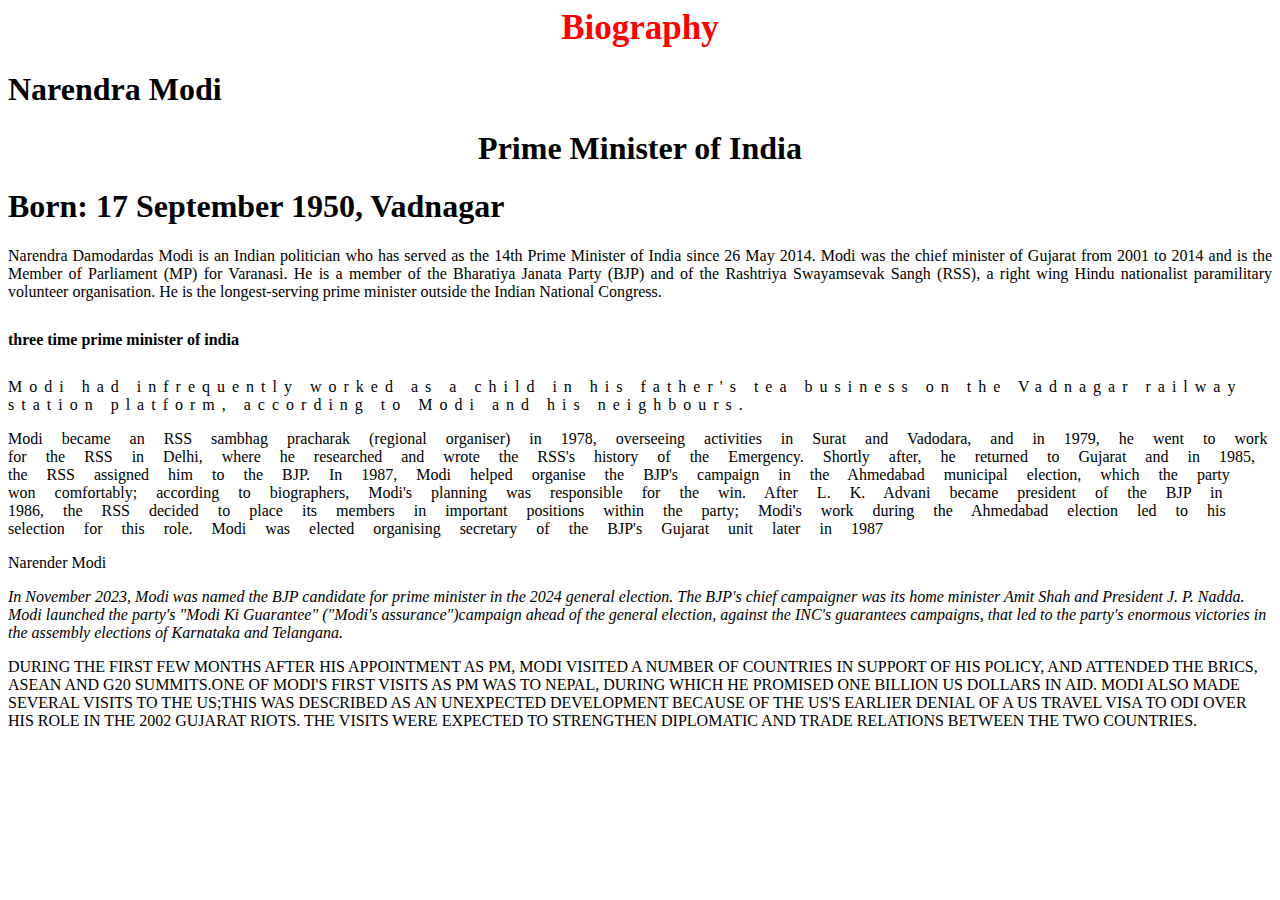
<file: HMTML AND CSS/Index.html>
<html>
<head>
      <link rel="stylesheet" type="text/css" href="style.css">
     
</head>
<body>
      <h1 class="one">Biography</h1>
      <h1 class="two"> Narendra Modi</h1>
      <h1 class="three">Prime Minister of India</h>
      <h1 class="four">Born: 17 September 1950, Vadnagar</h1>
      
     <p class="five">Narendra Damodardas Modi  is an Indian politician who has served as the 14th Prime Minister of India since 26 May 2014. Modi was the chief minister of Gujarat from 2001 to 2014 and is the Member of Parliament (MP) for Varanasi. He is a member of the Bharatiya Janata Party (BJP) and of the Rashtriya Swayamsevak Sangh (RSS), a right wing Hindu nationalist paramilitary volunteer organisation. He is the longest-serving prime minister outside the Indian National Congress.</p>	

<b> three time prime minister of india</b>

<p class="six">Modi had infrequently worked as a child in his father's tea business on the Vadnagar railway station platform, according to Modi and his neighbours.</p>


<p class="seven">Modi became an RSS sambhag pracharak (regional organiser) in 1978, overseeing activities in Surat and Vadodara, and in 1979, he went to work for the RSS in Delhi, where he researched and wrote the RSS's history of the Emergency. Shortly after, he returned to Gujarat and in 1985, the RSS assigned him to the BJP. In 1987, Modi helped organise the BJP's campaign in the Ahmedabad municipal election, which the party won comfortably; according to biographers, Modi's planning was responsible for the win. After L. K. Advani became president of the BJP in 1986, the RSS decided to place its members in important positions within the party; Modi's work during the Ahmedabad election led to his selection for this role. Modi was elected organising secretary of the BJP's Gujarat unit later in 1987</p>


<a herf"https://www.instagram.com/narendramodi/?hl=en">Narender Modi<a>

<p class="eight">In November 2023, Modi was named the BJP candidate for prime minister in the 2024 general election. The BJP's chief campaigner was its home minister Amit Shah and President J. P. Nadda. Modi launched the party's "Modi Ki Guarantee" ("Modi's assurance")campaign ahead of the general election, against the INC's guarantees campaigns, that led to the party's enormous victories in the assembly elections of Karnataka and Telangana.</p>

<p class="nine">during the first few months after his appointment as pm, modi visited a number of countries in support of his policy, and attended the BRICS, ASEAN and G20 summits.One of Modi's first visits as PM was to Nepal, during which he promised one billion US dollars in aid. modi also made several visits to the US;this was described as an unexpected development because of the US's earlier denial of a US travel visa to odi over his role in the 2002 gujarat riots. The visits were expected to strengthen diplomatic and trade relations between the two countries.</p>

</body>
</html>
</file>
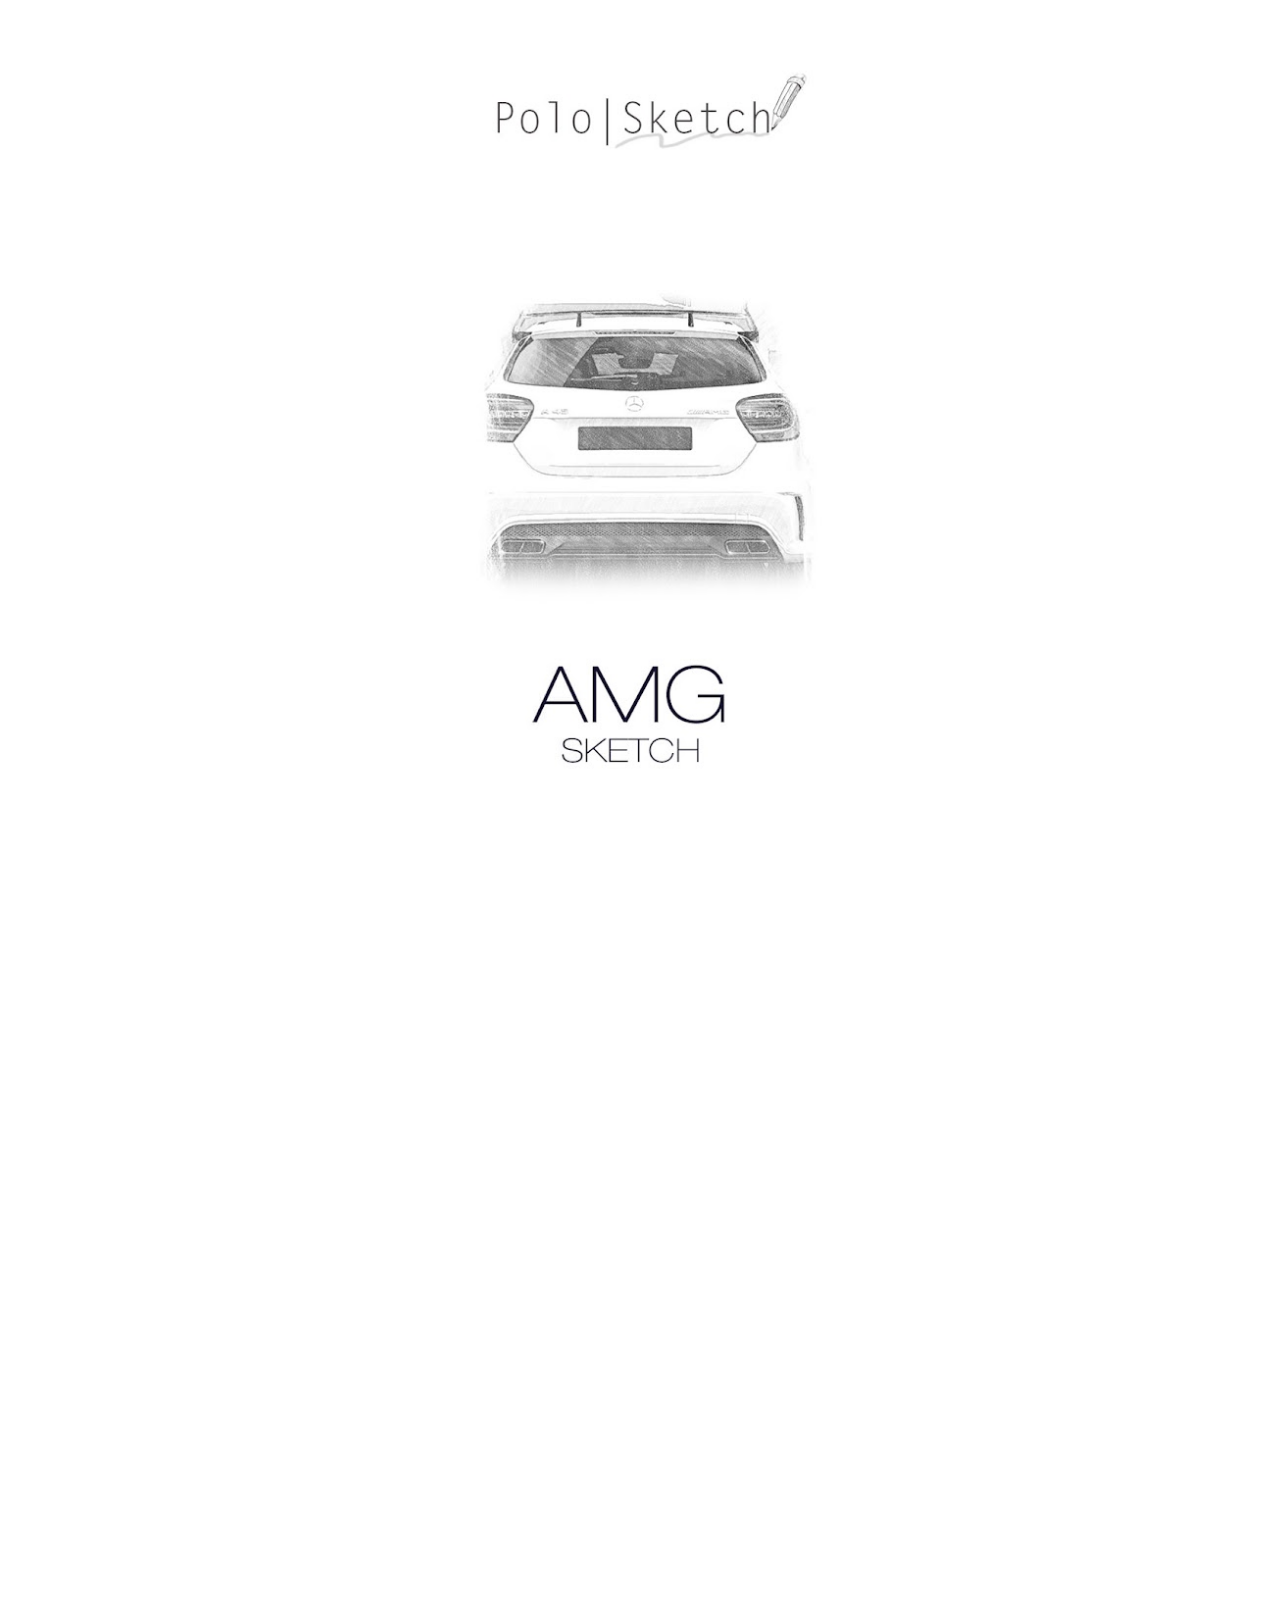
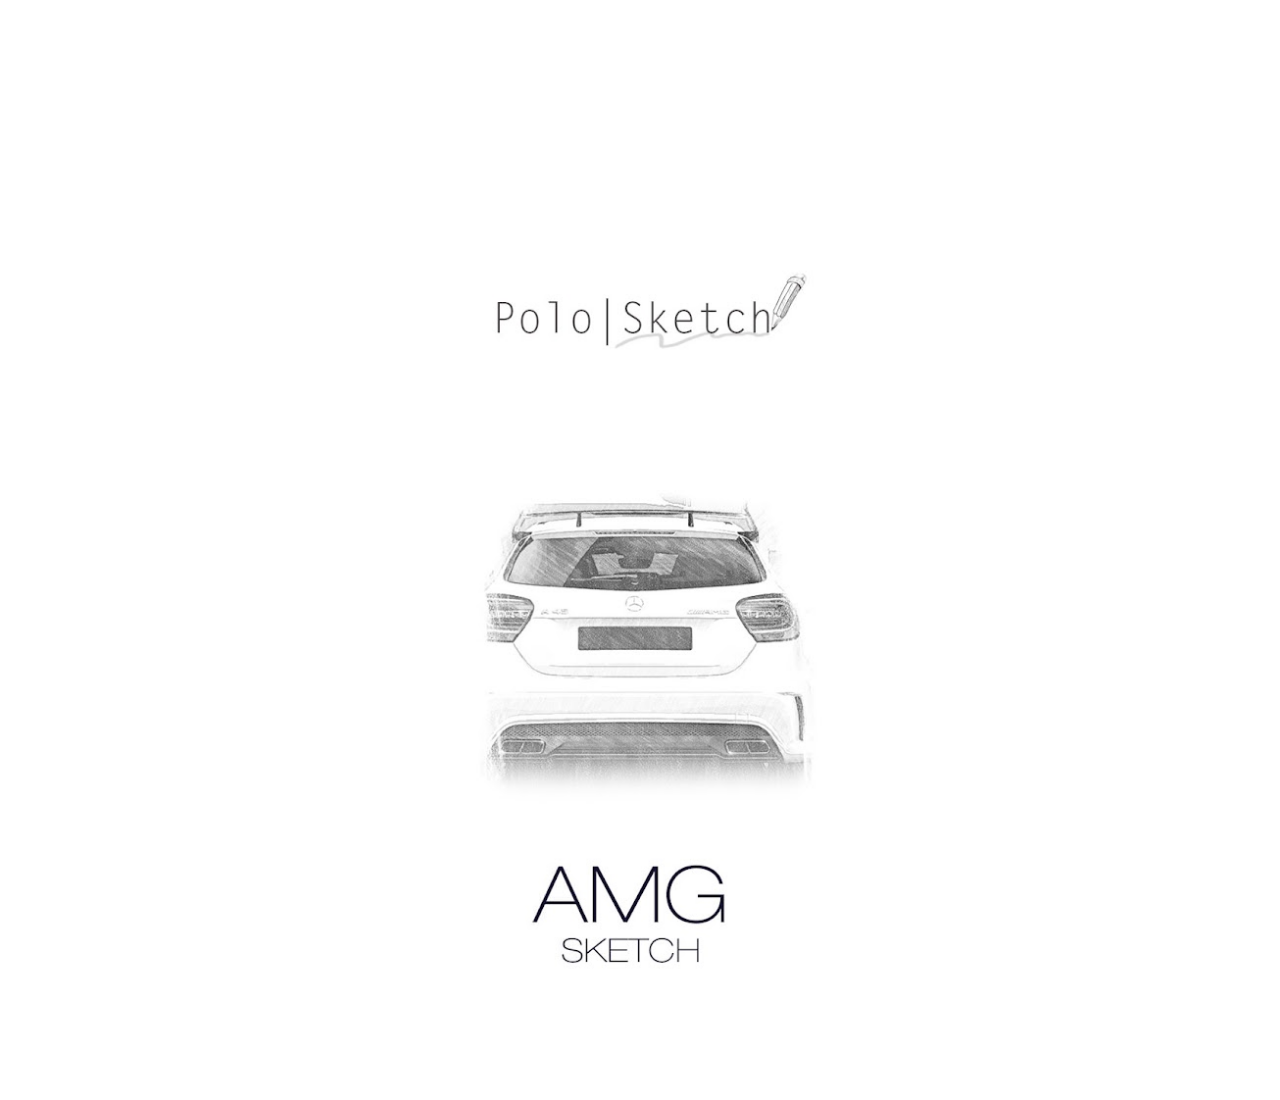
<file: Background And CSS/indx.html>
<html>
<head>
       <title>Background</title>
	   <link rel="stylesheet"type="text/css"href="style.css"> 
</head>
<body>
     <div class="box1"></div>
	 <div class="box2"></div>
	  <div class="box3"></div>
</body>
</html>
</file>
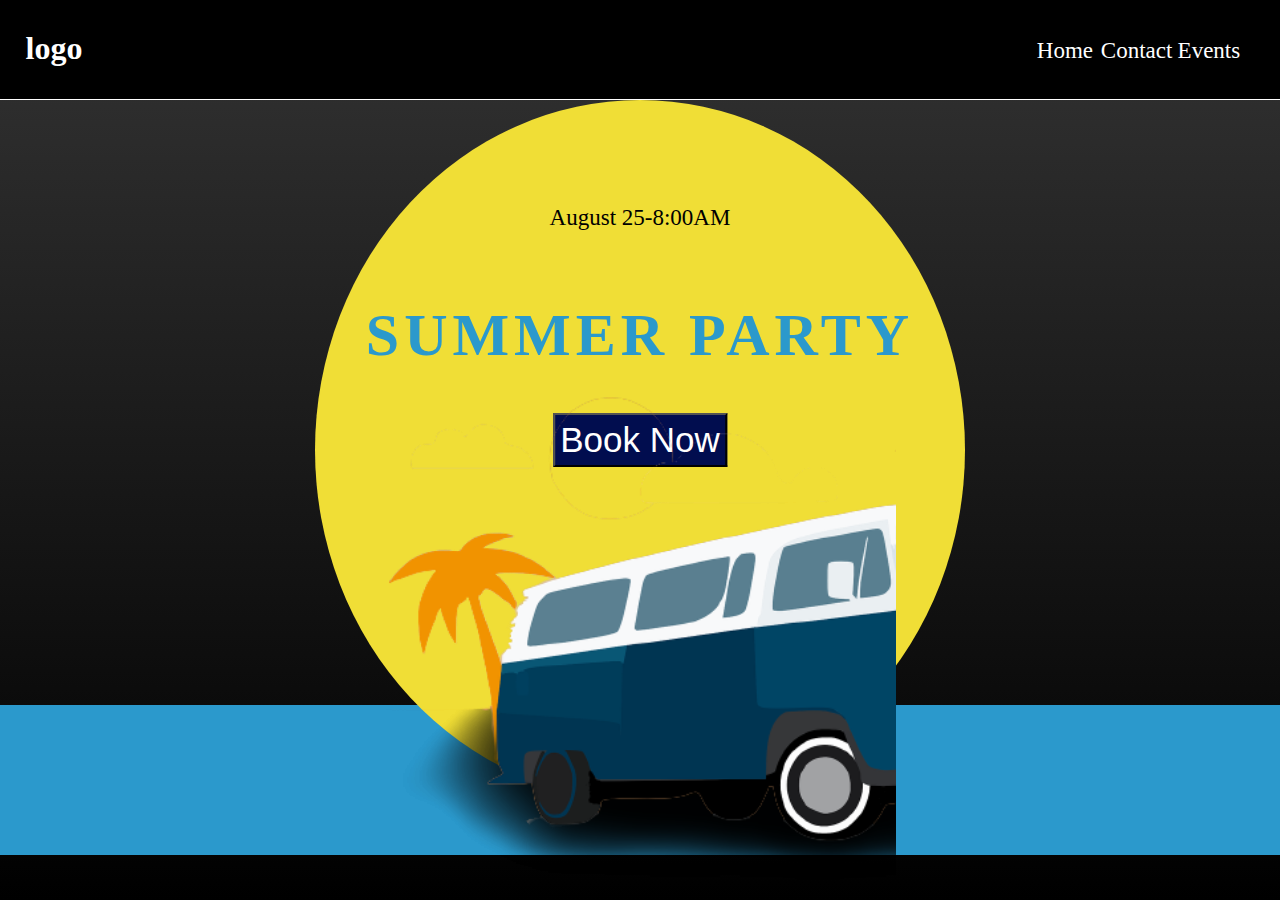
<file: Exam F/indox.html>
<!DOCTYPE html>
<html lang="en">
<head>
    <link rel="stylesheet" href="style.css">
</head>
<body>
    <div class="box1">
        <div class="box2">
        </div>
    <div class="box3">
        <h1 class="logo">logo</h1>
        <p class="hom">Home</p>
        <p class="contact">Contact</p>
        <p class="ent">Events</p>
        <div class="cr">
            <p>August 25-8:00AM</p>
            <h1>SUMMER PARTY</h1>
            <button>Book Now</button>
        </div>
    </div>
   <div class="box4"><div class="img"></div></div> <div class="img"></div>
</div>


    
</body>
</html>
</file>
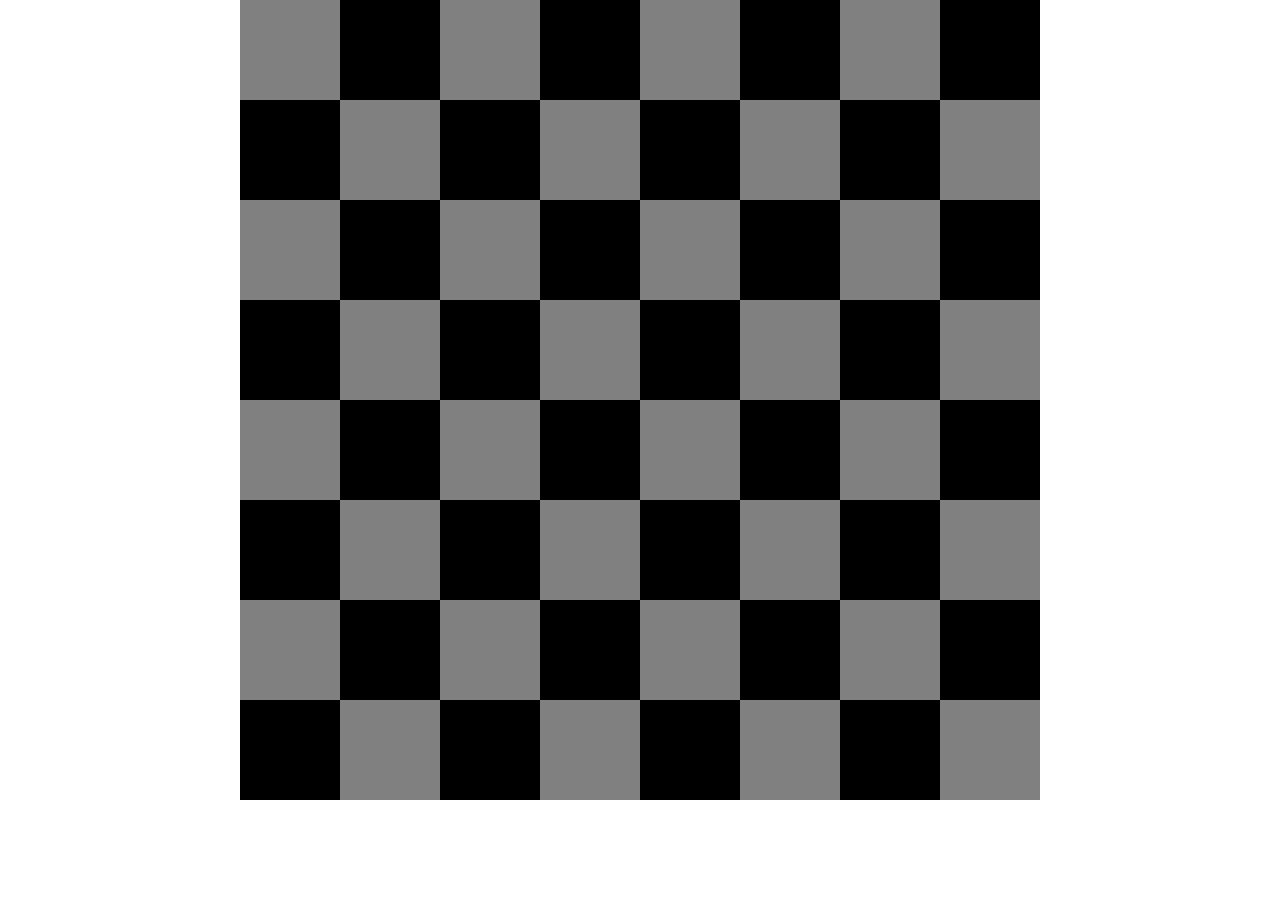
<file: float css HTMl/inox.html>
<html>
<head>
      <link rel="stylesheet"type="text/css" href="style.css">
</head>
<body>
     <center><div class=one>
      <div class=gray></div>
	  <div class=black></div>
	  <div class=gray></div>
	  <div class=black></div>
	  <div class=gray></div>
	  <div class=black></div>
	  <div class=gray></div>
	  <div class=black></div>
	  </div>
	  
	  <div class=two>
	  <div class=black></div>
	  <div class=gray></div>
	  <div class=black></div>
	  <div class=gray></div>
	  <div class=black></div>
	  <div class=gray></div>
	  <div class=black></div>
	  <div class=gray></div>
	  </div>
	  
	   <div class=one>
      <div class=gray></div>
	  <div class=black></div>
	  <div class=gray></div>
	  <div class=black></div>
	  <div class=gray></div>
	  <div class=black></div>
	  <div class=gray></div>
	  <div class=black></div>
	  </div>
	  
	  <div class=two>
	  <div class=black></div>
	  <div class=gray></div>
	  <div class=black></div>
	  <div class=gray></div>
	  <div class=black></div>
	  <div class=gray></div>
	  <div class=black></div>
	  <div class=gray></div>
	  </div>
	  
	  <div class=one>
      <div class=gray></div>
	  <div class=black></div>
	  <div class=gray></div>
	  <div class=black></div>
	  <div class=gray></div>
	  <div class=black></div>
	  <div class=gray></div>
	  <div class=black></div>
	  </div>
	  
	  <div class=two>
	  <div class=black></div>
	  <div class=gray></div>
	  <div class=black></div>
	  <div class=gray></div>
	  <div class=black></div>
	  <div class=gray></div>
	  <div class=black></div>
	  <div class=gray></div>
	  </div>
	  
	  <div class=one>
      <div class=gray></div>
	  <div class=black></div>
	  <div class=gray></div>
	  <div class=black></div>
	  <div class=gray></div>
	  <div class=black></div>
	  <div class=gray></div>
	  <div class=black></div>
	  </div>
	  
	  <div class=two>
	  <div class=black></div>
	  <div class=gray></div>
	  <div class=black></div>
	  <div class=gray></div>
	  <div class=black></div>
	  <div class=gray></div>
	  <div class=black></div>
	  <div class=gray></div>
	  </div>
	  </center>
</body>
<html>
</file>
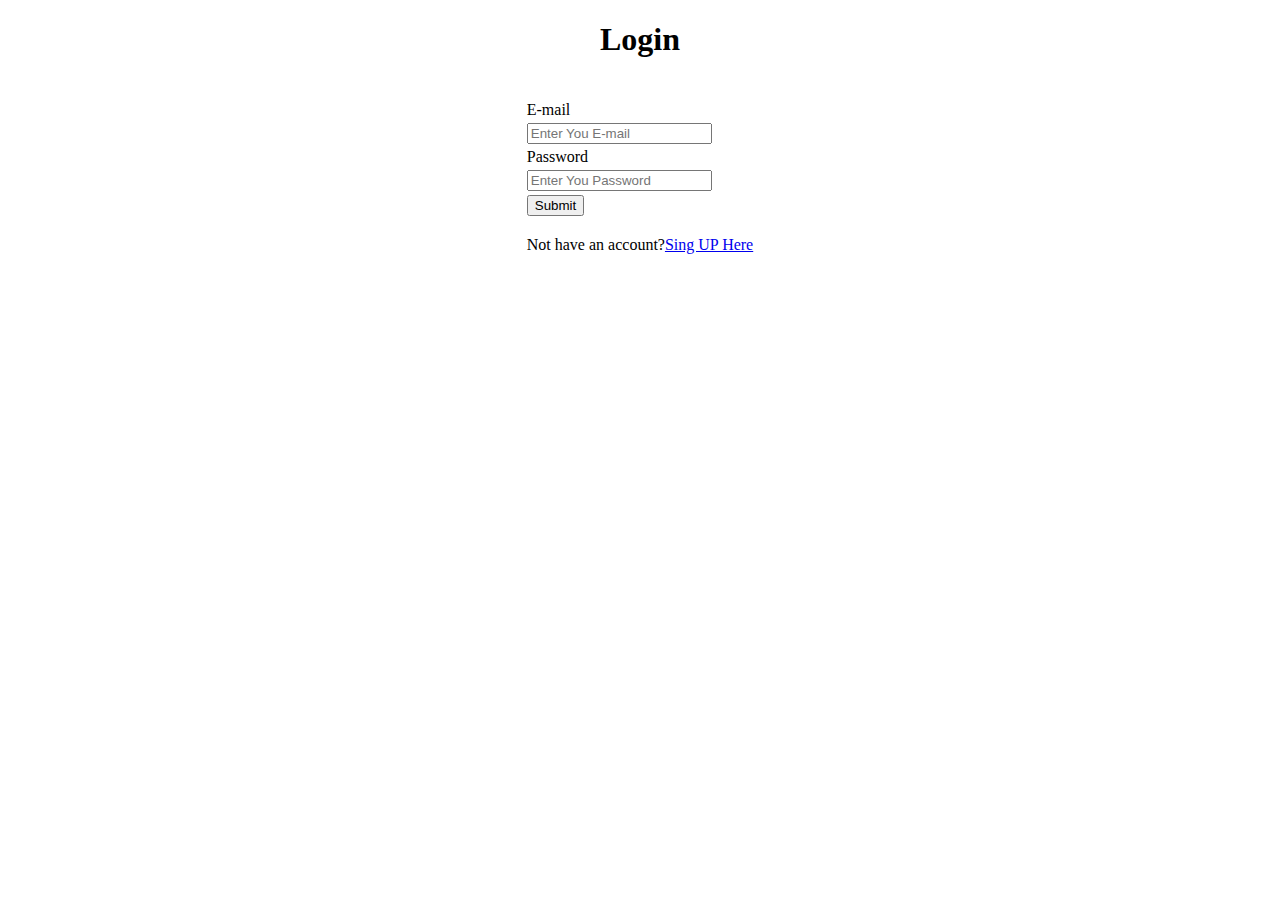
<file: Form1/Page1.html>
<!DOCTYPE html>
<html lang="en">
<head>
    <meta charset="UTF-8">
    <meta name="viewport" content="width=device-width, initial-scale=1.0">
    <title>Document</title>
</head>
<body>
    <form>
        <h1 align="center">Login</h1><br>
        <center><table>
            <tr>
                <td>E-mail</td>
            </tr>
            <tr>
                <td><input type="email" placeholder="Enter You E-mail"></td>
            </tr>
           <tr>
                <td>Password</td>
            </tr>
            <tr>
                <td><input type="password" placeholder="Enter You Password"></td>
            </tr>
            <tr>
                <td>
                    <button>Submit</button>
                </td>
            </tr>
            <tr>
                <td>
                    <p>Not have an account?<a href="Page2.html">Sing UP Here</a></p>
                </td>
            </tr>
        </table></center>
    </form>
</body>
</html>
</file>
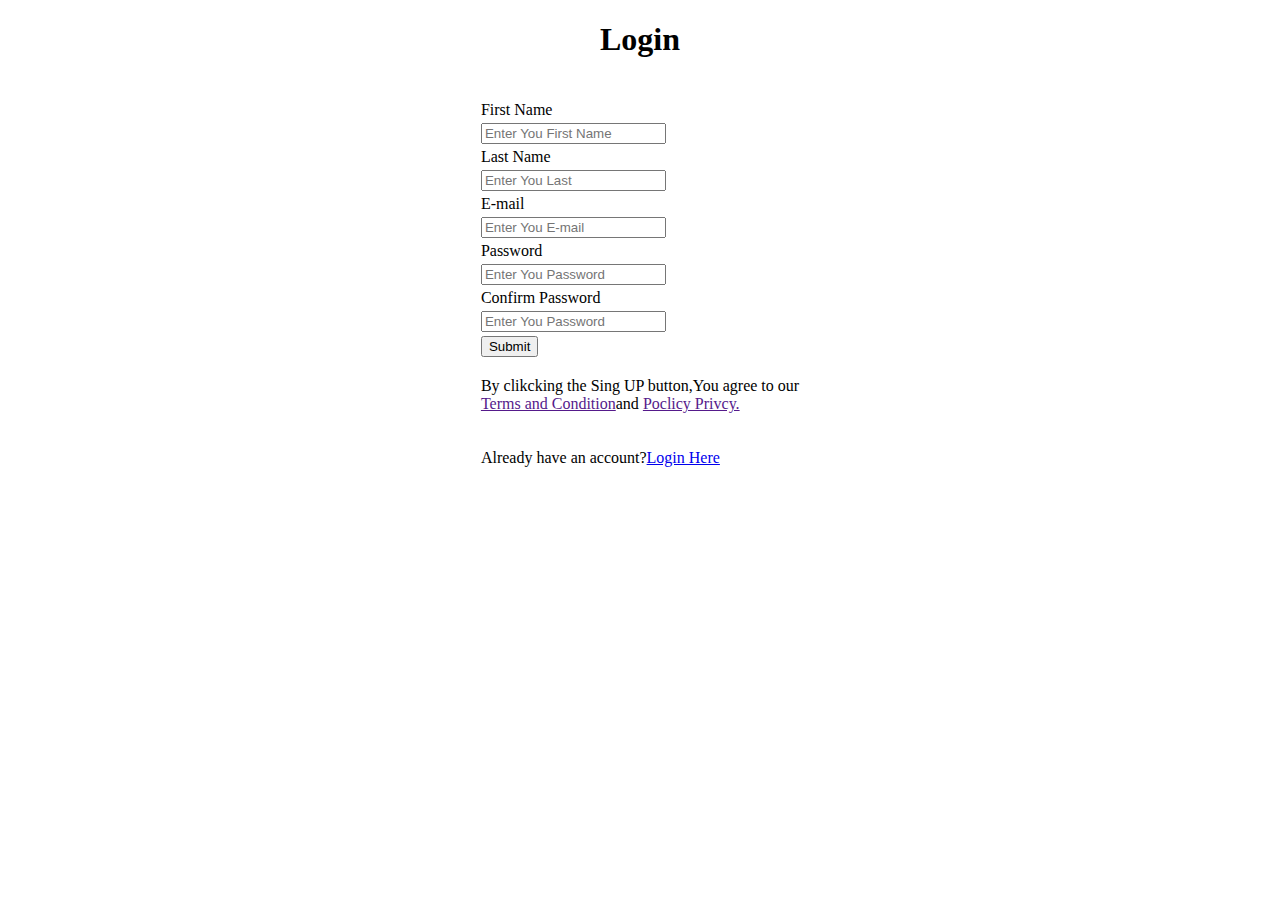
<file: Form1/Page2.html>
<!DOCTYPE html>
<html lang="en">
<head>
    <meta charset="UTF-8">
    <meta name="viewport" content="width=device-width, initial-scale=1.0">
    <title>Document</title>
</head>
<body>
    <form>
        <h1 align="center">Login</h1><br>
        <center><table>
            <tr>
                <td>First Name</td>
            </tr>
            <tr>
                <td><input type="text" placeholder="Enter You First Name"></td>
            </tr>
           <tr>
                <td>Last Name</td>
            </tr>
            <tr>
                <td><input type="text" placeholder="Enter You Last"></td>
            </tr>
            <tr>
                <td>E-mail</td>
            </tr>
            <tr>
                <td><input type="email" placeholder="Enter You E-mail"></td>
            </tr>
            <tr>
                <td>Password</td>
            </tr>
            <tr>
                <td><input type="password" placeholder="Enter You Password"></td>
            </tr>
            <tr>
                <td>Confirm Password</td>
            </tr>
            <tr>
                <td><input type="password" placeholder="Enter You Password"></td>
            </tr>
            <tr>
                <td>
                    <button>Submit                                                                                                                                      </button>
                </td>
            </tr>
            <tr>
                <td>
                    <p>By clikcking the Sing UP button,You agree to our <br><a href="">Terms and  Condition</a>and <a href="">Poclicy Privcy.</a></p>
                </td>
            </tr>
            <tr>
                <td>
                    <p>Already have an account?<a href="Page1.html">Login Here</a></p>
                </td>
            </tr>
        </table></center>
    </form>
</body>
</html>
</file>
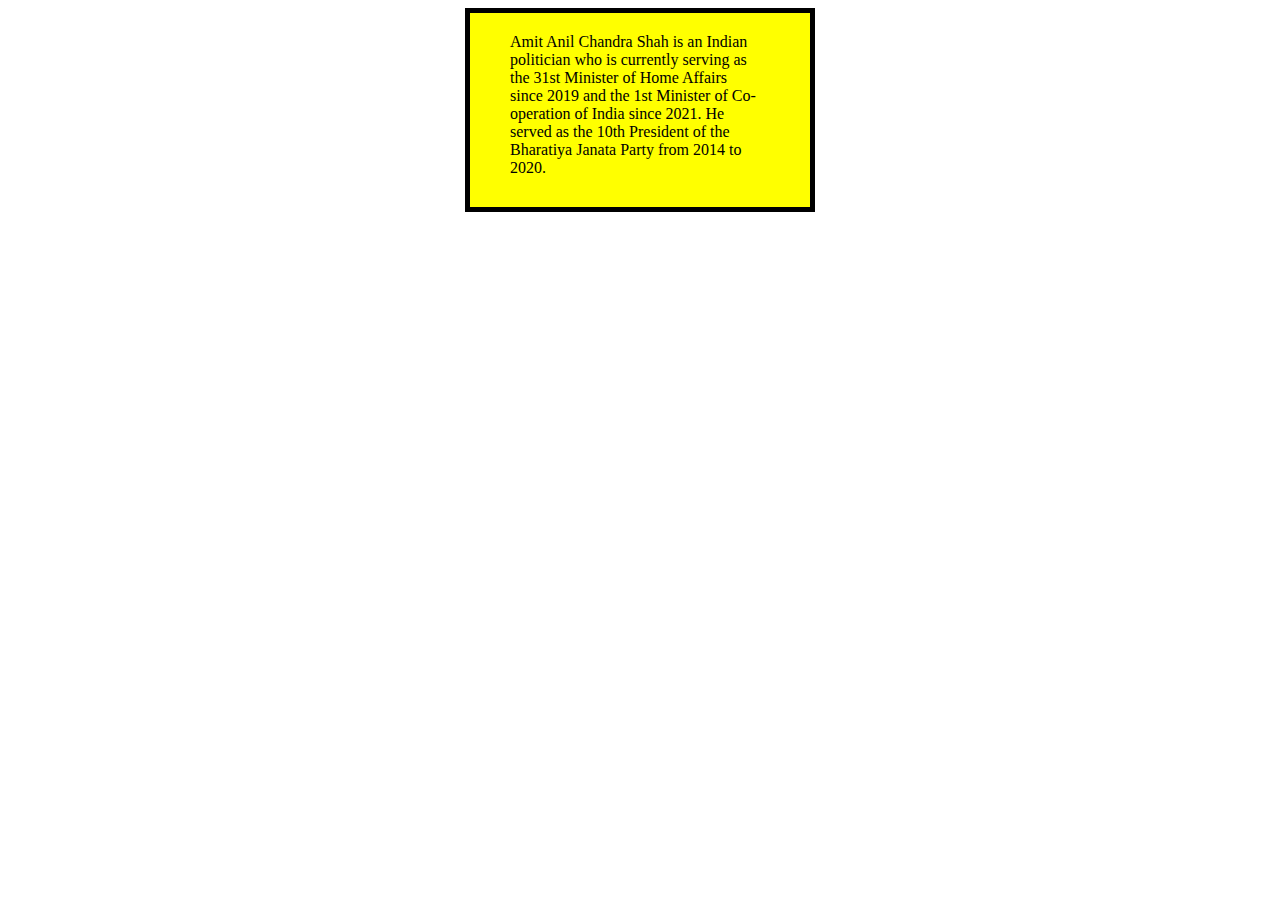
<file: HMTML AND CSS/box sizing.html>
<html>
<head>
     <title> box  sizing</title>
	 
	 <style>
	 div
	 {
	   border:5px, solid black;
	   hight:350px;
	   width:350px;
	   padding:20px 50px 30px 40px;
	   margin:auto;
	  box-sizing:border-box;
	  background-color:yellow;
	 }
	 </style>
	 
</head>
<body>
    <div>
	      Amit Anil Chandra Shah is an Indian politician who is currently serving as the 31st Minister of Home Affairs since 2019 and the 1st Minister of Co-operation of India since 2021. He served as the 10th President of the Bharatiya Janata Party from 2014 to 2020.
	</div>
</body>
</file>
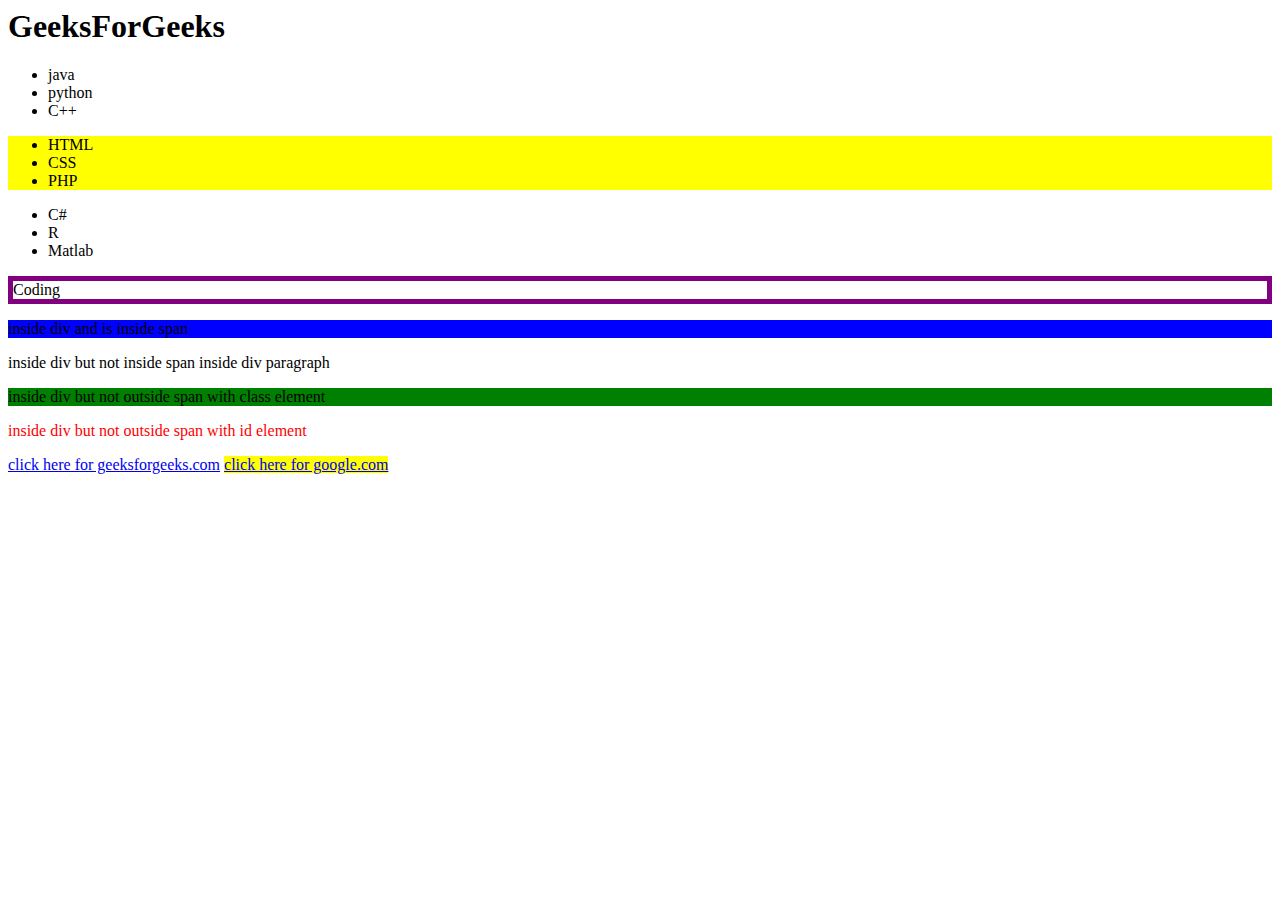
<file: HMTML AND CSS/Q1.html>
<html>
<head>
		<title>CSS</title>
</head>
<body>
		<h1>GeeksForGeeks</h1>
		<ul>
			<li>java</li>
			<li>python</li>
			<li>C++</li>
		</ul>
		<ul style="background-color:yellow;">
			<li>HTML</li>
			<li>CSS</li>
			<li>PHP</li>
		</ul>
		<ul>
			<li>C#</li>
			<li>R</li>
			<li>Matlab</li>
		</ul>

		<p style="border:5px solid purple ;" >Coding</p>

		<p style="background-color:blue;">inside div and is inside span</p>

		<p>inside div but not inside span inside div  paragraph</p>

		<p style="background-color:green;">inside div but not outside span with class element</p>

		<p style="color:red;">inside div but not outside span with id  element</p>

		<a href="https://www.googleadservices.com/pagead/aclk?sa=L&ai=DChcSEwiUoomZ0PiGAxUoK4MDHXKTC9MYABAAGgJzZg&ase=2&gclid=CjwKCAjw1emzBhB8EiwAHwZZxQEVdjMAbeUXi3GIeNhv-PRPurjzeUq7dJyCGLEJKNMxIv6u9sBjHxoCN5IQAvD_BwE&ohost=www.google.com&cid=CAESVeD2-IA-4yZAiCvuqip7P17UZ-KsbBdfTuutkNd6suCgiq6K3nyLjgpJ5Jk7AOb7WFY8_mOdQIYu2NHeRczj1cYO51WfQYxHaXfbwzusuNnb1O3uYYI&sig=AOD64_1rFfn8sCjz1-Pj6aihHZnd3piwQw&q&nis=4&adurl&ved=2ahUKEwiuj4SZ0PiGAxX_jGMGHaE8CPYQ0Qx6BAgGEAE">click here for geeksforgeeks.com</a>
<a href="https://www.google.com/" style="background-color:yellow;">click here for google.com</a>
</body>
</html>
</file>
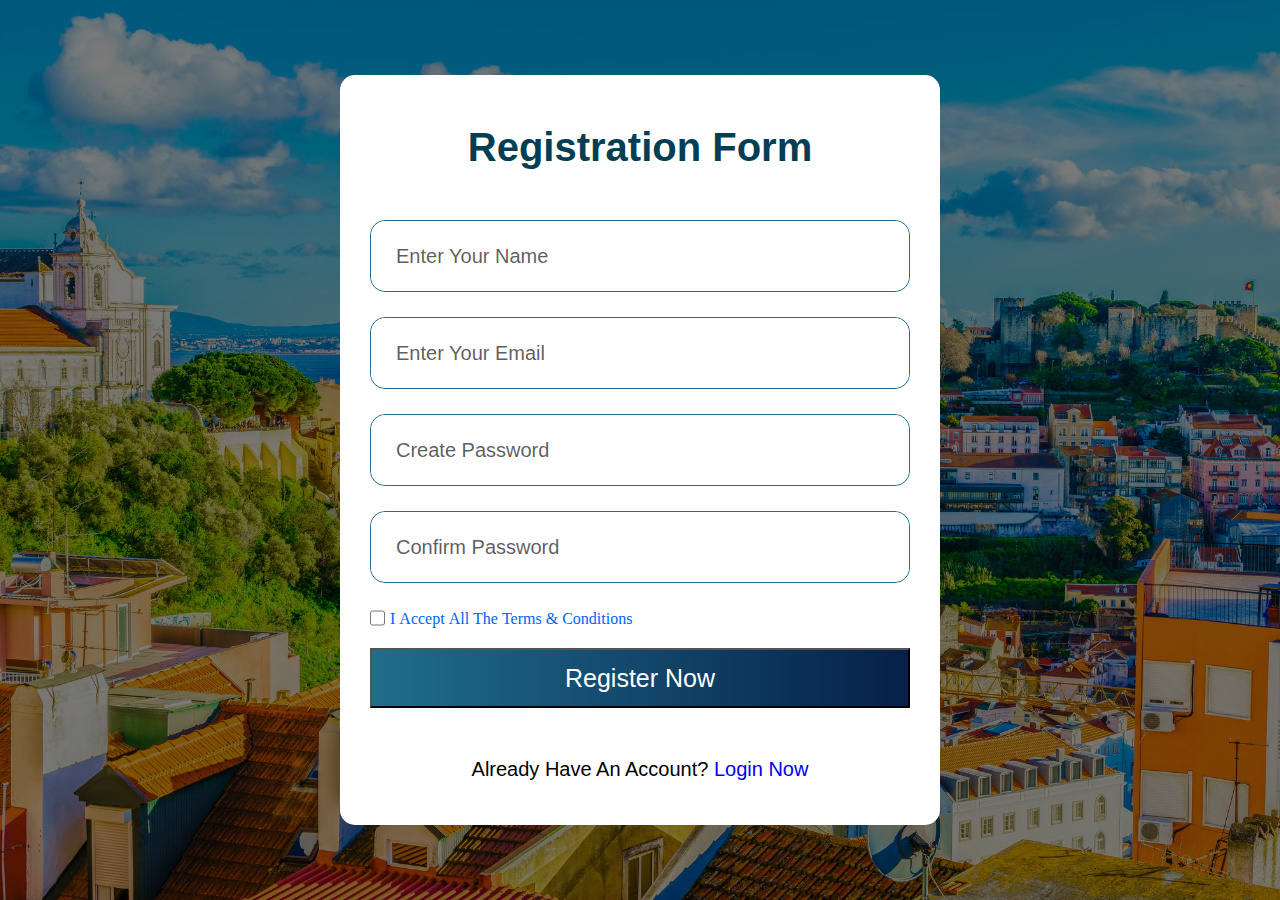
<file: HTML Exam-1/inxod.html>
<!DOCTYPE html>
<html lang="en">
<head>
    <link rel="stylesheet" href="style.css"> 
</head>
<body>
    <div class="box">
        <div class="form">
            <h1>Registration Form</h1>
            <div class="name">
                <input type="text" placeholder="Enter Your Name" class="Name">
               
              </div>
             <div class="email">
                <input type="Email" placeholder="Enter Your Email" class="Email">
             </div>
             <div class="password">
                <input type="password" placeholder="Create Password" class="Password">
             </div>
            <div class="confirm">
                <input type="password" placeholder="Confirm Password" class="Confirm">
            </div>
            <div class="check">
                <input type="checkbox" class="checkbox">
                <span>I&nbsp;Accept&nbsp;All&nbsp;The&nbsp;Terms&nbsp;&&nbsp;Conditions</span>
            </div>
            <div class="button">
                <input type="submit" value="Register Now" class="submit">
            </div>
            <div class="footer">
                <p>Already Have An Account?  <a href="#">Login Now</a></p>
            </div>
        </div>
    </div>
    
</body>
</html>
</file>
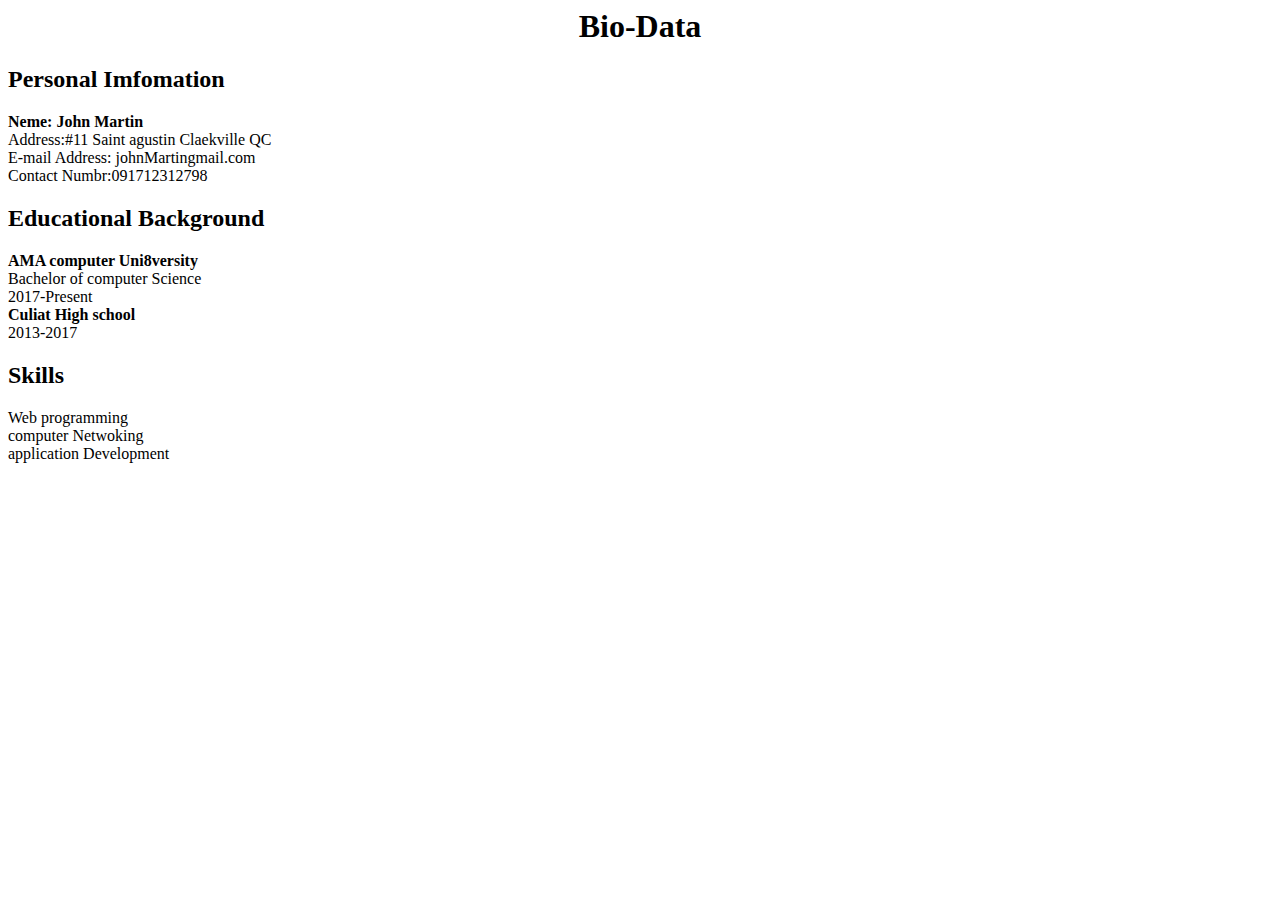
<file: html/Bio data.html>
<html>
<head>
<title>Bio Data</title>
<body>
<h1 align="center"> Bio-Data</h1>
<h2> Personal Imfomation</h2>
<p><b> Neme: John Martin</b><br>
Address:#11 Saint agustin Claekville QC<br>E-mail Address: johnMartingmail.com<br>Contact Numbr:091712312798</p>
<h2> Educational Background</h2>
<p><b>AMA computer Uni8versity</b><br> Bachelor of computer Science<br> 2017-Present<br><b>Culiat High school</b><br>2013-2017</p>
<h2>Skills</h2>
<p>Web programming<br>computer Netwoking<br>application Development</p>
</file>
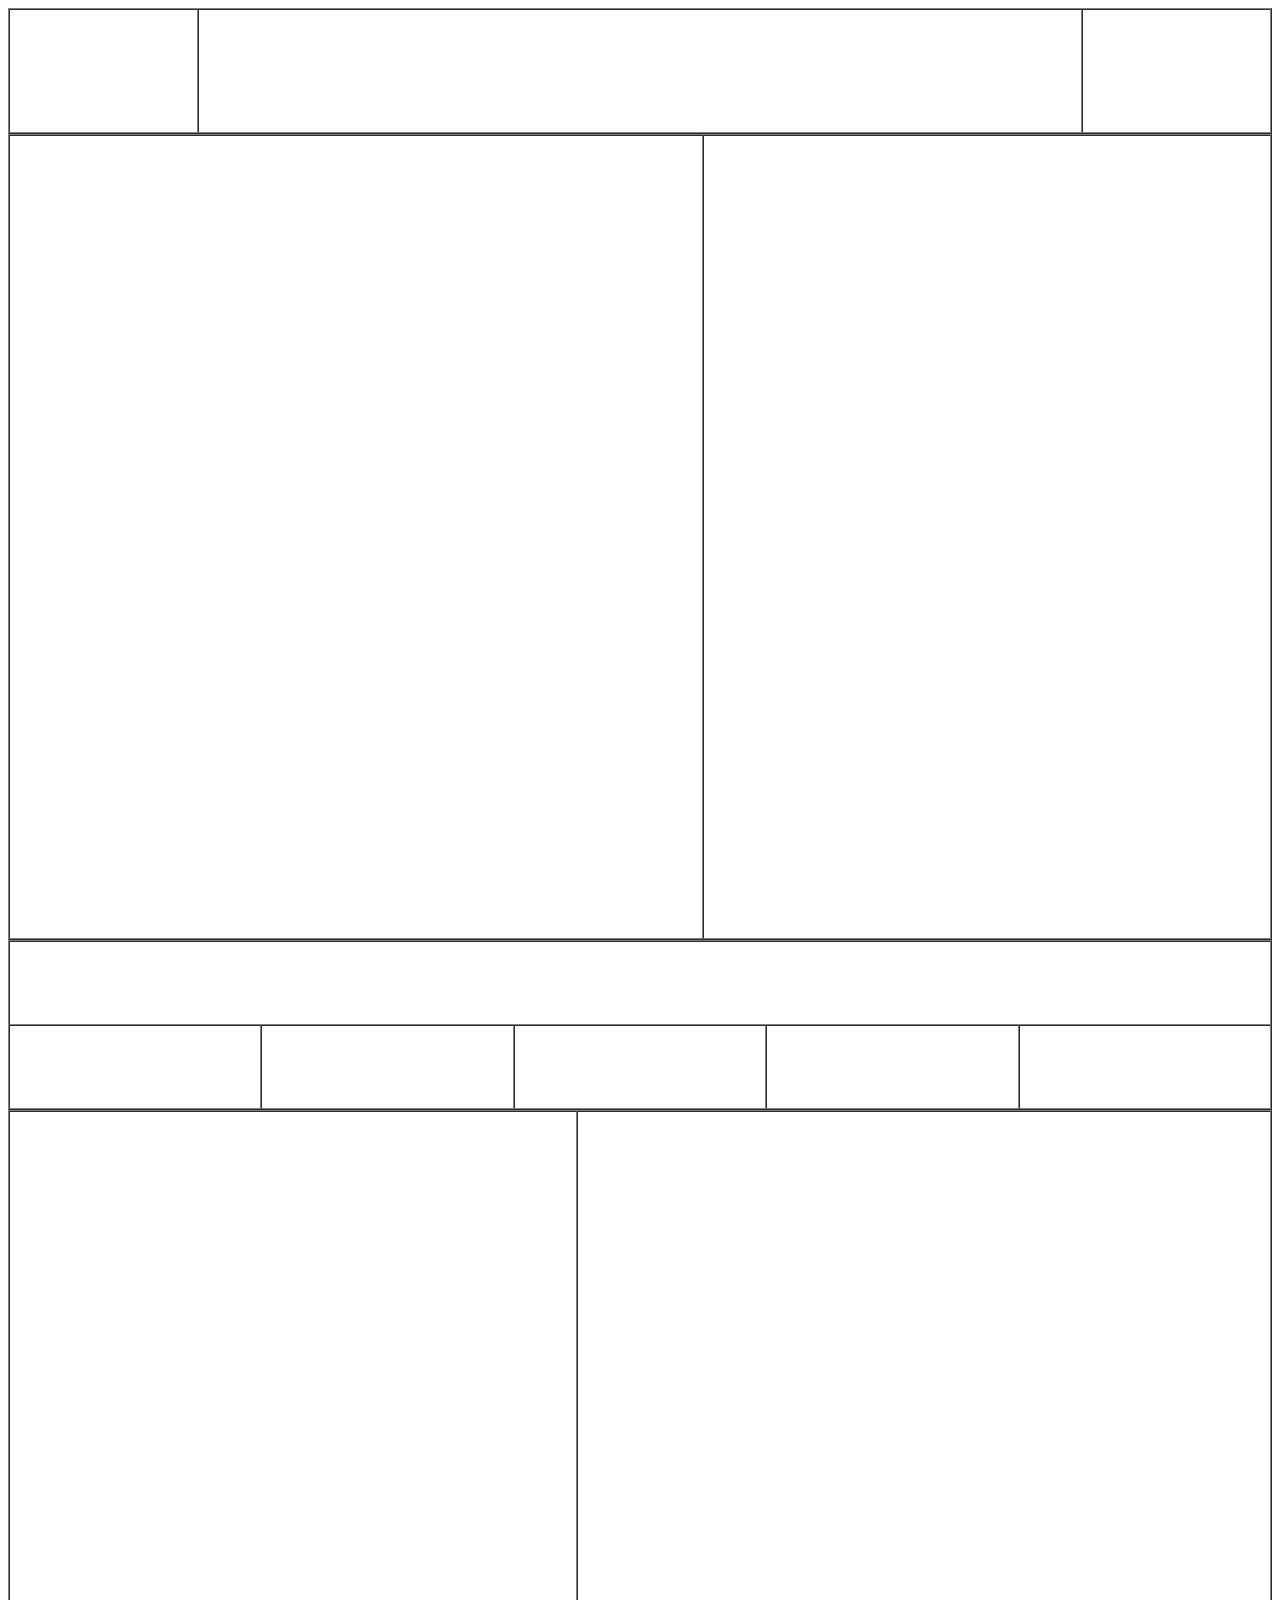
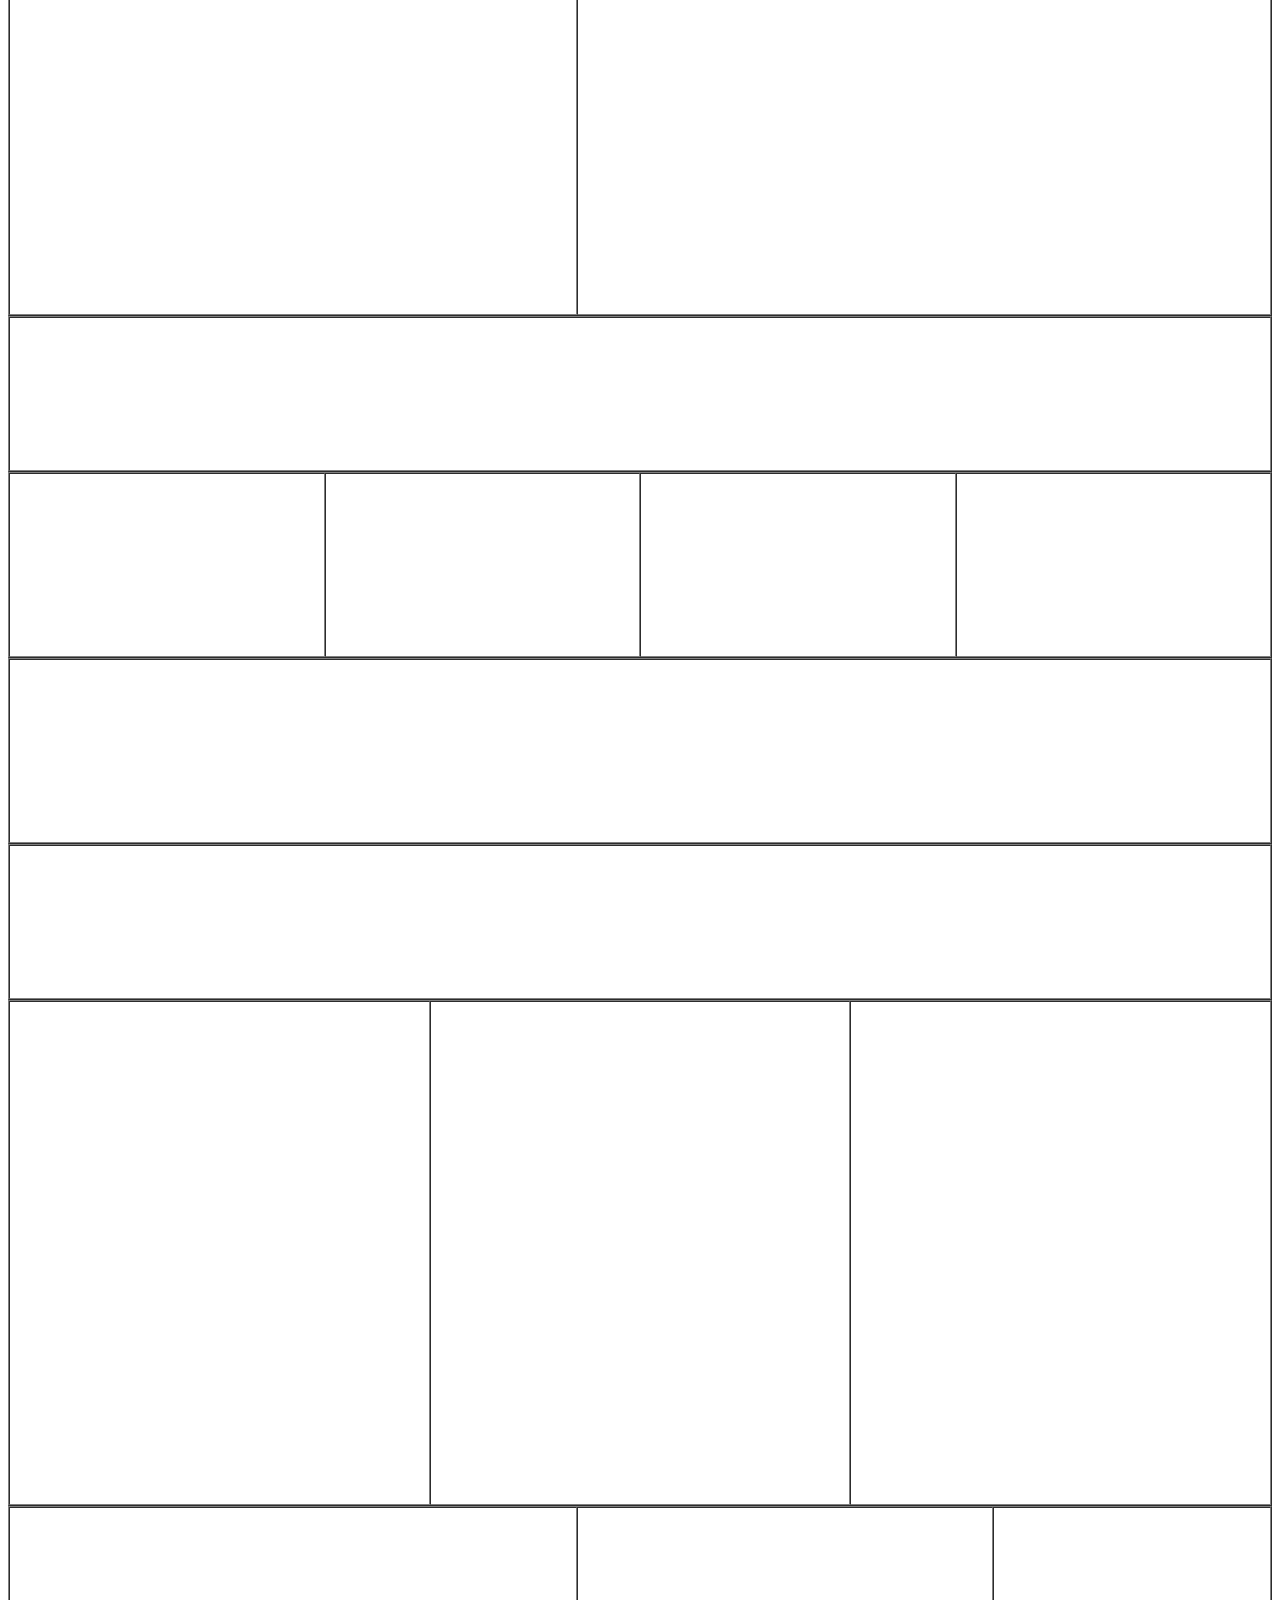
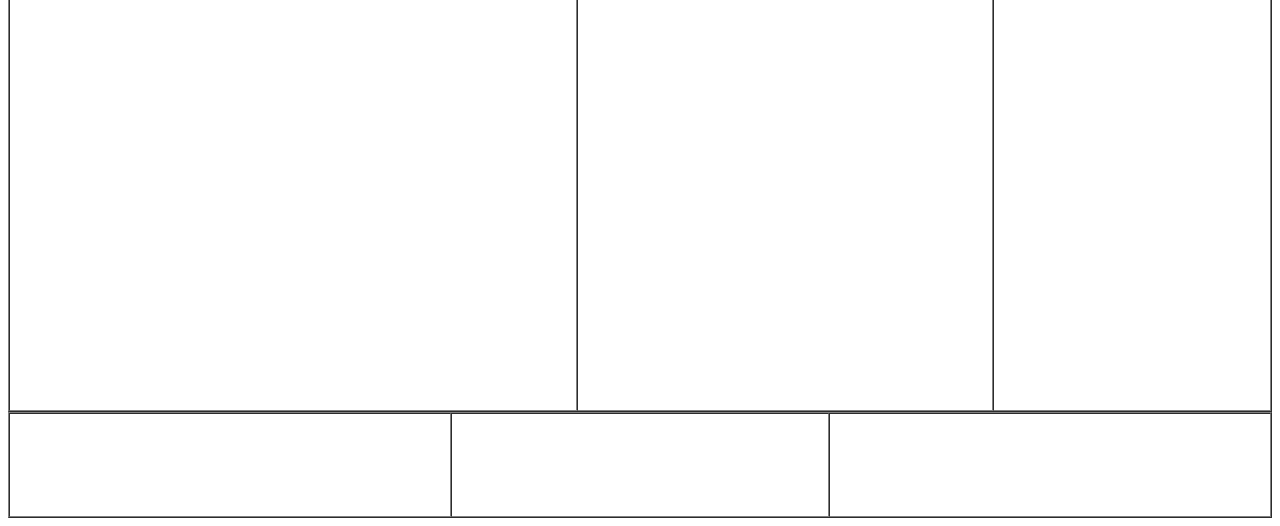
<file: TABLE-1/pr1.html>
<!DOCTYPE html>
 <html lang="en">
 <head>
    <meta charset="UTF-8">
    <meta name="viewport" content="width=device-width, initial-scale=1.0">
    <title>Document</title>
 </head>
 <body>
    <table width="100%" border="1px" cellspacing="0">
        <tr>
            <td width="15%" height="120px">
                
            </td>
            <td width="70%" height="120px">

            </td>
            <td width="15%" height="120px">

            </td>
        </tr>
    </table>
    <table width="100%" border="1px" cellspacing="0">
        <tr>
            <td width="55%" height="800px">
                
            </td>
            <td width="45%">

            </td>
            
        </tr>
    </table>
    <table width="100%" border="1px" cellspacing="0">
        <tr>
            <td colspan="5" height="80px">

            </td>
        </tr>
        <tr>
            <td width="20%" height="80px">

            </td>
            
            <td width="20%" height="80px">

            </td>

            <td width="20%" height="80px">

            </td>
            <td width="20%" height="80px">

            </td>

            <td width="20%" height="80px">
                
            </td>
        </tr>
    </table>
    <table width="100%" border="1px" cellspacing="0">
        <tr>
            <td width="45%" height="800px">
                
            </td>
            <td width="65%" height="800px">

            </td>
            
        </tr>
    </table>
    <table width="100%" border="1px" cellspacing="0">
        <tr>
            <td width="100%" height="150px">
                
            </td>
            
        </tr>
    </table>

    <table width="100%" border="1px" cellspacing="0">
        <tr>
            <td width="25%" height="180px">
                
            </td>
            <td width="25%" height="180px">
                
            </td>
            <td width="25%" height="180px">
                
            </td>

            <td width="25%" height="180px">
                
            </td>
            
        </tr>
    </table>

    <table width="100%" border="1px" cellspacing="0">
        <tr>
            <td width="100%" height="180px">
                
            </td>
            
        </tr>
    </table>
    <table width="100%" border="1px" cellspacing="0">
        <tr>
            <td width="100%" height="150px">
                
            </td>
            
        </tr>
    </table>
    <table width="100%" border="1px" cellspacing="0">
        <tr>
            <td width="33.33%" height="500px">
                
            </td>
            <td width="33.33%" height="500px">
                
            </td>
            <td width="33.33%" height="500px">
                
            </td>            
        </tr>
    </table>

    <table width="100%" border="1px" cellspacing="0">
        <tr>
            <td width="45%" height="500px">
                
            </td>
            <td width="33%" height="500px">
                
            </td>
            <td width="22%" height="500px">
                
            </td>            
        </tr>
    </table>

    <table width="100%" border="1px" cellspacing="0">
        <tr>
            <td width="35%" height="100px">
                
            </td>
            <td width="30%" height="100px">
                
            </td>
            <td width="35%" height="100px">
                
            </td>            
        </tr>
    </table>
    
 </body>
 </html>
</file>
<file: HMTML AND CSS/style.css>
.one
{
font-family:Gill Sans;
font-size:35px;
color:red;
font-weight:700;
text-align:center;
}

.two
{
text-align:left;
}

.three
{
text-align:center;
}

.four
{
text-align:left;
}

.five
{
text-align:justify;
}

b
{
line-height:45px;
}

.six
{
letter-spacing:7px;
}

.seven
{
word-spacing:15px;
}

a
{
text-decoration:none;
}

.eight
{
font-style:italic;
}

.nine
{
text-transform:uppercase
}
</file>
<file: Background And CSS/style.css>
*
{
	margin:0%;
	padding:0%;
	box-sizing:border-box;
}
.box1
{
    background-image:url('imge/1-sketch.jpg');
	height:100vh;
	width:100%;
	background-repeat:no-repeat;
	background-position:center;
	background-size:cover;
	
}
.box2
{
    background-image:url('imge/1.jpg');
	height:100vh;
	width:100%;
	background-repeat:no-repeat;
	background-position:center;
	background-size:cover;
    background-attachment:fixed;
	
}
.box3
{
    background-image:url('imge/1-sketch.jpg');
	height:100vh;
	width:100%;
	background-repeat:no-repeat;
	background-position:center;
	background-size:cover;
	
}
</file>
<file: Exam F/style.css>
*
{
    margin: 0%;
    padding: 0%;
    box-sizing: border-box;
}
.box1
{
    height: 100vh;
    width: 100%;
    background:linear-gradient(180deg, rgba(51,51,51,1) 0%, rgba(0,0,0,1) 100%);
}
.box2
{
    height: 150px;
    width: 100%;
    background-color:#2b99cc;
    position: absolute;
    bottom: 5%;
}
.box3
{
    height: 100px;
    width: 100%;
    background-color:black;
    border-bottom: 1px solid white;
}
.cr
{
    height: 700px;
    width: 650px;
    background-color:#F0DE36;
    border-radius: 50%;
    position: absolute;
    transform: translate(-50%,-50%);
    top: 50%;
    left: 50%;
}
.box4
{
    height: 500px;
    width: 400px;
}
.img
{
    height: 500px;
    width: 40%;
    background-image: url('image/bus.png');
    background-size: cover;
    background-repeat: no-repeat;
    position: absolute;
    transform: translate(-50%,-50%);
    top: 70%;
    left: 50%;
}
.cr p
{
    text-align: center;
    font-size: 23px;
    font-family: 'Summer Festival';
    src: url('SummerFestival.woff2') format('woff2'),
        url('SummerFestival.woff') format('woff');
    font-weight: normal;
    font-style: normal;
    font-display: swap;
    position: relative;
    top: 15%;
}
.cr h1
{
    text-align: center;
    letter-spacing: 5px;
    position: relative;
    top:25%;
    font-family: Georgia, 'Times New Roman', Times, serif;
    font-size: 60px;
    color: #2b99cc;

}
.logo
{
    color: white;
    position:relative ;
    left:2% ;
    top:30%;
}
.hom
{
    color: white;
    position:relative ;
    left: 81%;
    top: 1%;
    font-size: 23px;
}
.contact
{
    color: white;
    position:relative ;
    left: 86%;
    top: -25%;
    font-size: 23px;
}
.ent
{
    color: white;
    position:relative ;
    left: 92%;
    top: -52%;
    font-size: 23px;
}
.cr button
{
    position:relative ;
    transform: translate(-50%,-50%);
    top: 35%;
    left: 50%;
    background-color: #010d4f;
    color: white;
    font-size: 35px;
    padding: 5px;
}
</file>
<file: float css HTMl/style.css>
*
{
	margin:0%;
	padding:0%
}
.gray
{
	height:100px;
	width:100px;
	background-color:gray;
	float:left;
}
.black
{
	height:100px;
	width:100px;
	background-color:black;
	float:left;
}
.one
{
	height:100px;
	width:800px;
}
.two
{
	height:100px;
	width:800px;
}
</file>
<file: HTML Exam-1/style.css>
*
{
    margin: 0%;
    padding: 0%;
    box-sizing: border-box;
}
body
{
    background-image: linear-gradient(rgba(0,0,0,0.5),rgba(0,0,0,0.5)),url('image/bcakroud.avif');
    background-position: center;
    background-repeat: no-repeat;
    background-size: cover;
    height: 100vh;
    width: 100%;
}
.box
{
    height: 750px;
    width: 600px;
    background-color: white;
    position: absolute;
    transform: translate(-50%,-50%);
    left: 50%;
    top: 50%;
    border-radius: 15px;
}
.form
{
    height: 650px;
    width: 90%;
    margin: 50px auto;
}
h1
{
    text-align: center;
    color: #043e55;
    font-family: Arial, Helvetica, sans-serif;
    font-size: 40px;
}
.name
{
    margin-top: 50px;
    border: 1px solid #1F6E8C;
    border-radius: 15px;
    
    
}
.Name
{
    width: 100%;
    border: none;
    outline: none;
    height: 70px;
    padding-left: 25px;
    border-radius: 15px;
    font-size: 20px;
    color: black;
    
}
.Email
{
    
    width: 100%;
    border: none;
    outline: none;
    height: 70px;
    padding-left: 25px;
    border-radius: 15px;
    font-size: 20px;
    color: black;
}
.Password
{
    
    width: 100%;
    border: none;
    outline: none;
    height: 70px;
    padding-left: 25px;
    border-radius: 15px;
    font-size: 20px;
}
.Confirm
{
    
    width: 100%;
    border: none;
    outline: none;
    height: 70px;
    padding-left: 25px;
    border-radius: 15px;
    font-size: 20px;
}
.checkbox
{
    
    width: 100%;
    border: none;
    outline: none;
    height: 70px;
    padding-left: 25px;
    border-radius: 15px;
}
::placeholder
{
    color: rgba(0, 0, 0, 0.651);
    font-size: 20px;
    vertical-align: middle;
}
.email
{
    margin-top: 25px;
    border: 1px solid #1F6E8C;
    border-radius: 15px;
}
.password
{
    margin-top: 25px;
    border: 1px solid #1F6E8C;
    border-radius: 15px;
}
.confirm
{
    margin-top: 25px;
    border: 1px solid #1F6E8C;
    border-radius: 15px;
}
.check
{
    width: 15px;
    height: 15px;
}
span
{
    position: absolute;
    bottom: 197px;
    left: 50px;
    color: #0062ff;
}
.button
{
    margin: 50px 0px;
}
.submit
{
    width: 100%;
    height: 60px;
    background: rgb(31,110,140);
    background: linear-gradient(90deg, rgba(31,110,140,1) 0%, rgba(6,32,73,1) 100%);
    color: white;
    font-size: 25px;
    font-family: Arial, Helvetica, sans-serif;
}
.footer
{
    text-align: center;
    color: black;
    font-family: Arial, Helvetica, sans-serif;
    font-size: 20px;
}
a
{
    text-decoration: none;
}
</file>
